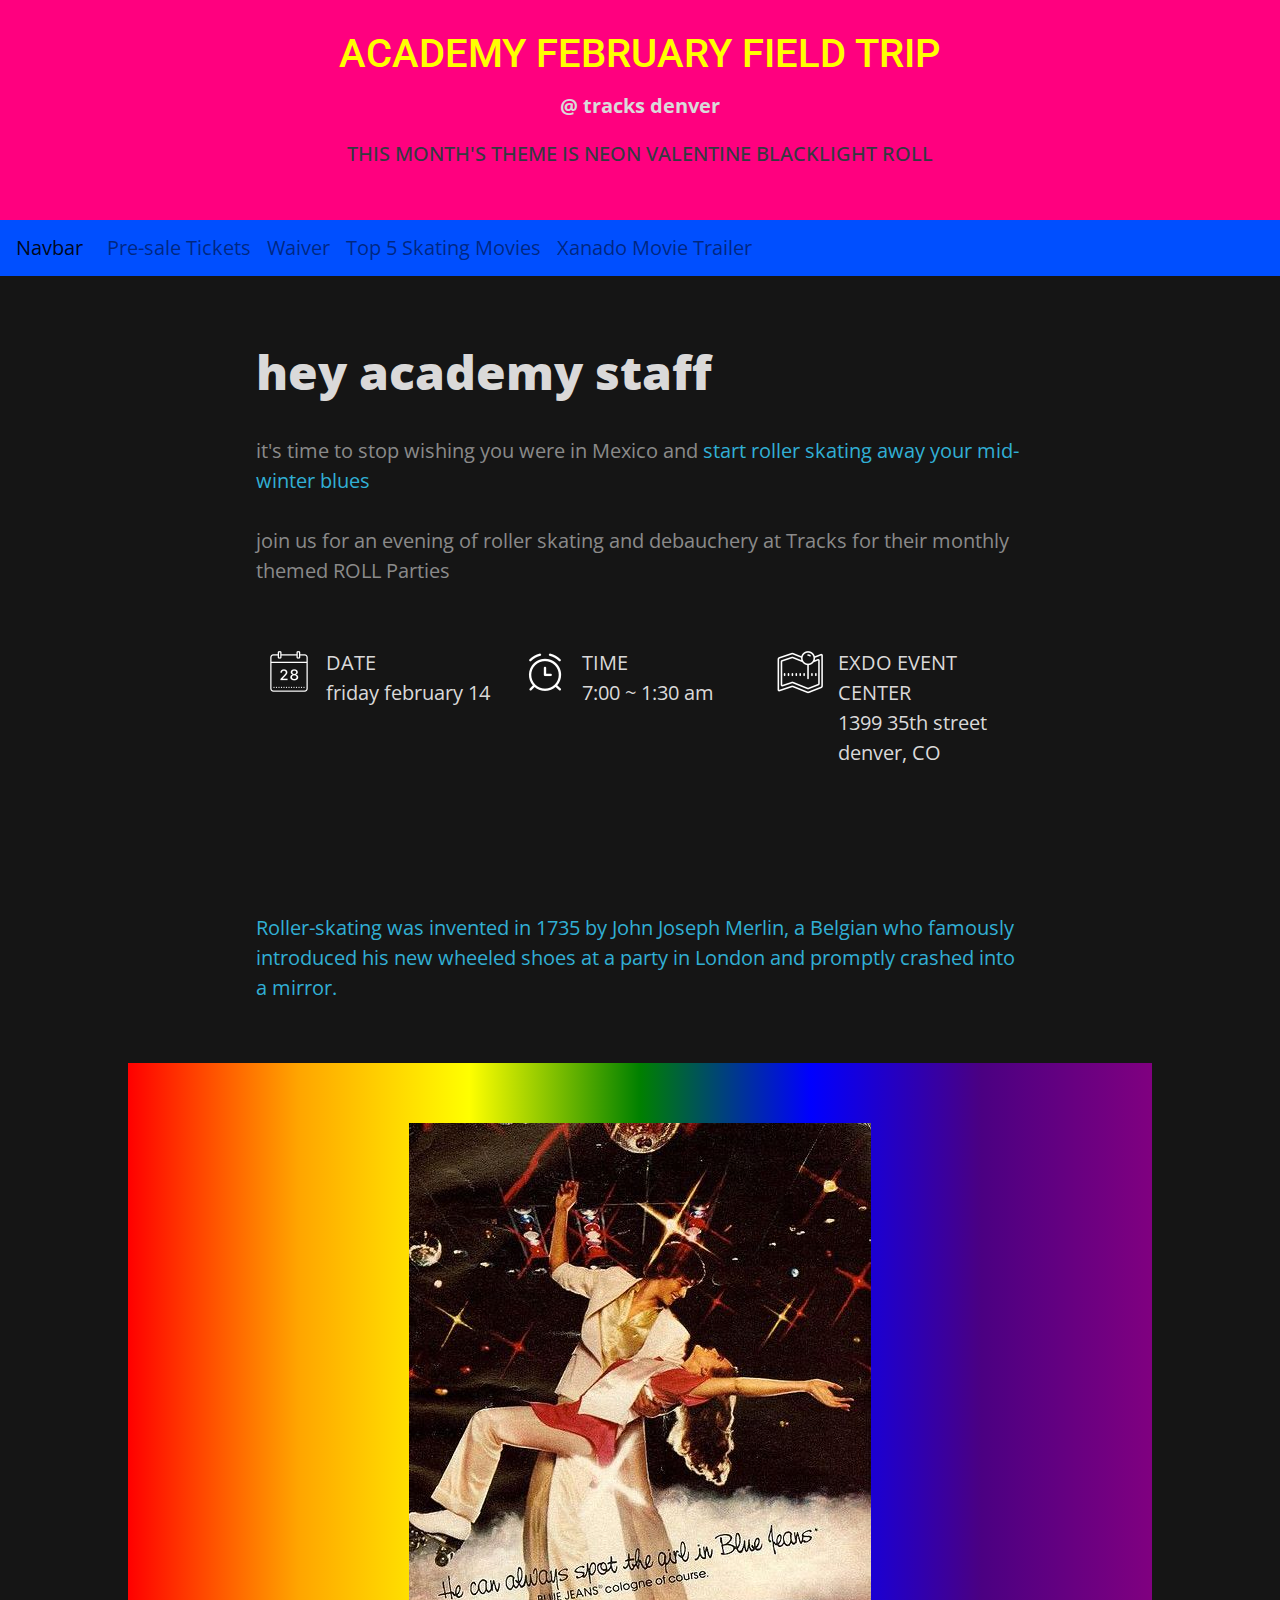
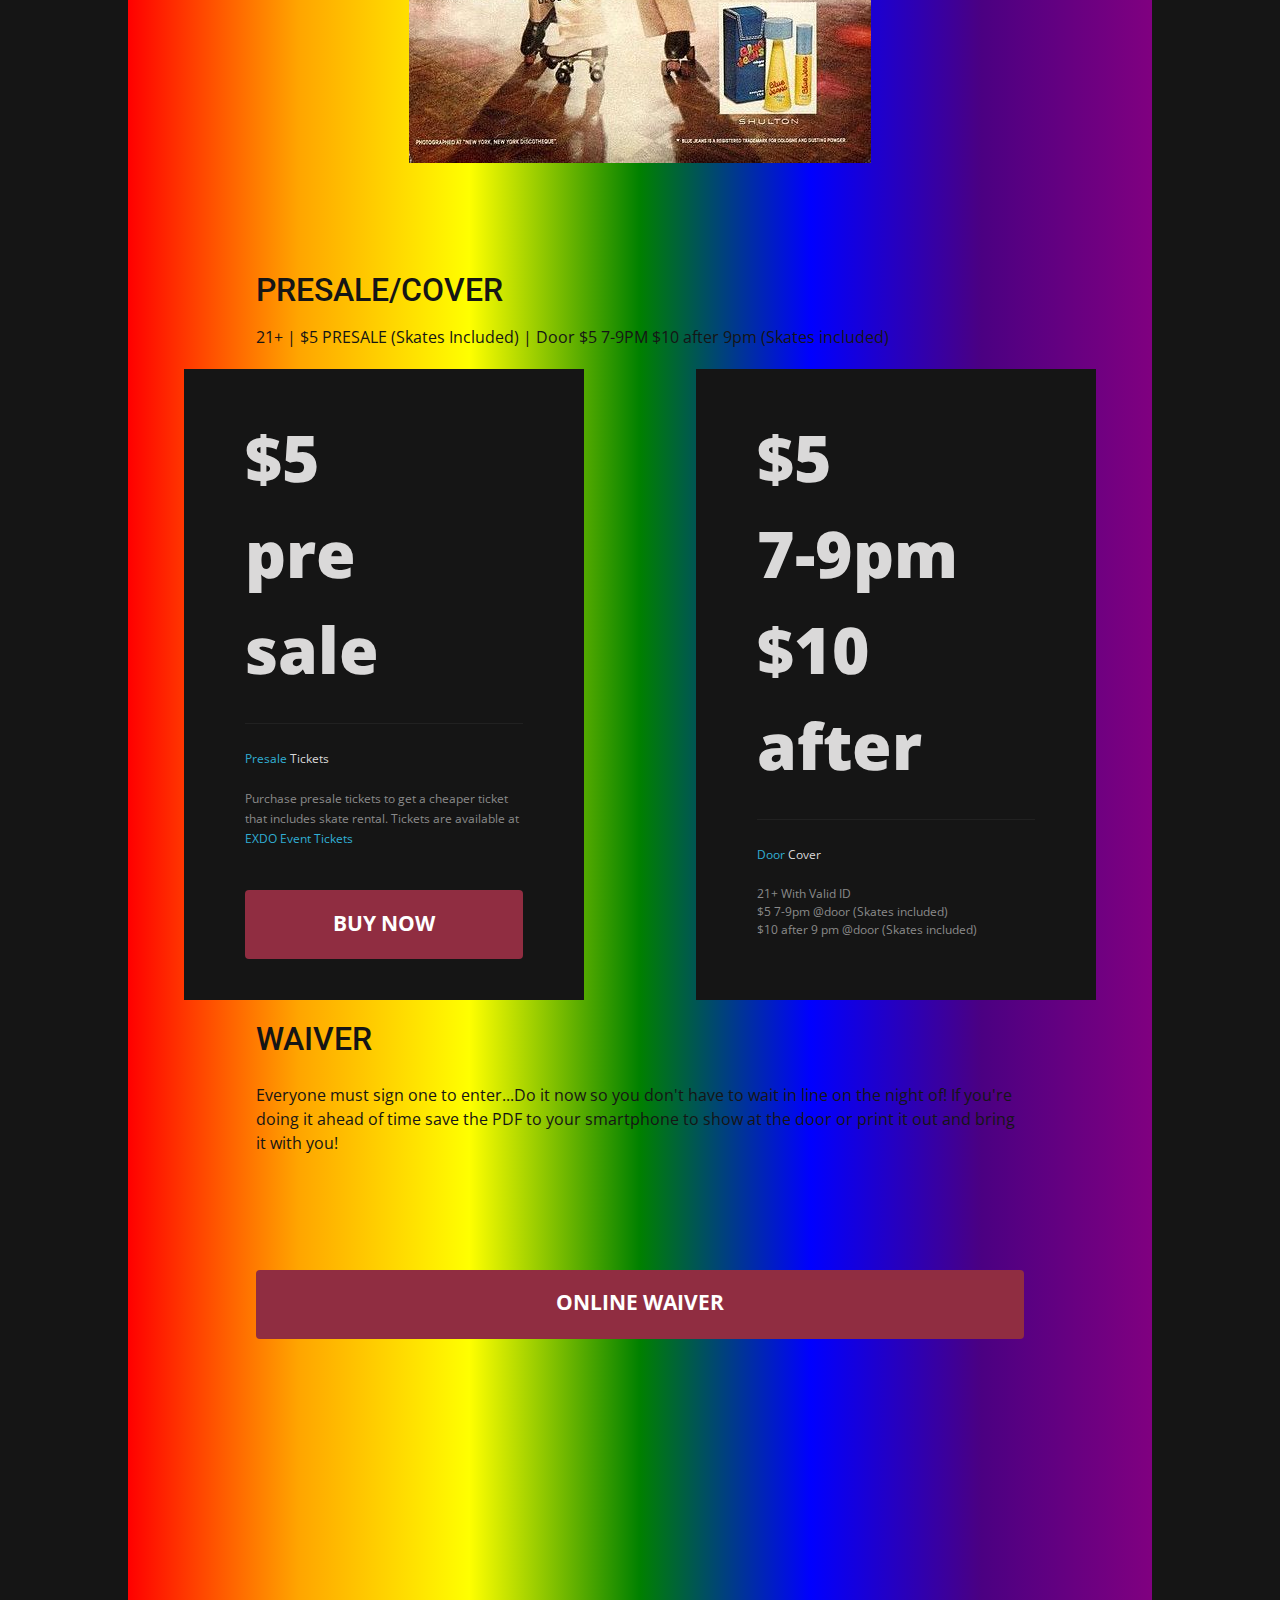
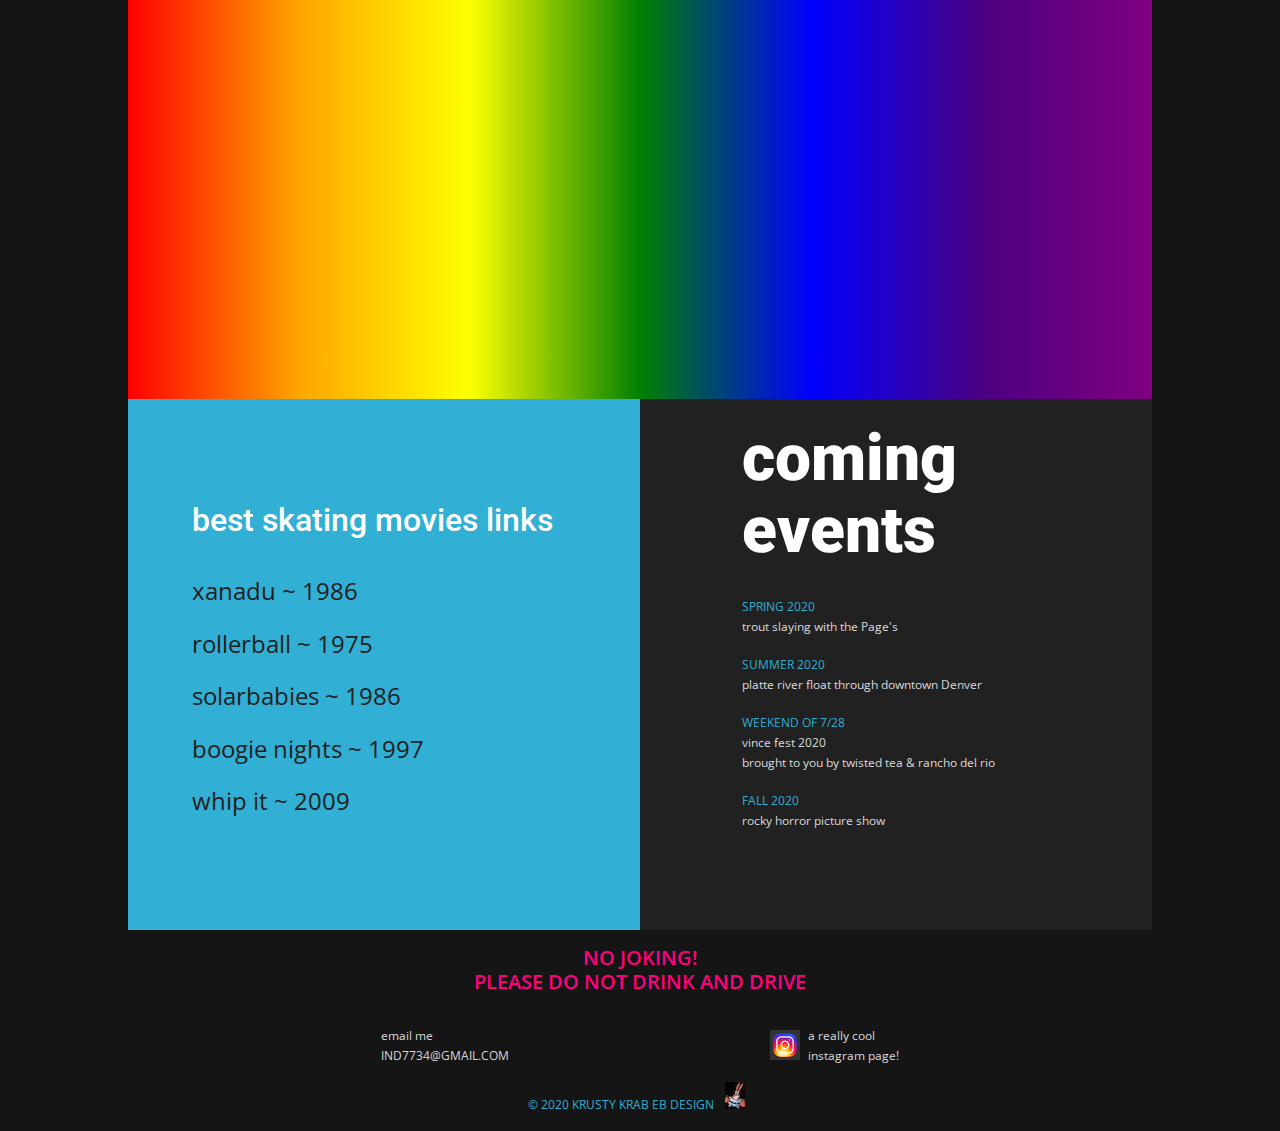
<file: index.html>
<!DOCTYPE html>

<!-----THIS CODE IS AS DIRTY AS MY MOTHER SO STOP LOOKING HERE AND GET BACK TO WORK, OR GO BACK TO STARING AT THE HOTTIES ON GRINDR AND SCRUFF.  SO IF YOU WERE EXPECTING BEST PRACTICES OR NO HARD CODING YOU SHOULD PROBABLY HAVE LOOKED ELSEWHERE -->

<!--Oh, and by the way, Jerry Garcia said choosing the lesser of two evils is still intentionally choosing evil-->

<!-- And another thing, GO PACKERS!-->


<html lang="eng">

<head>
  <title>Academy Field Trip</title>
  <meta name="description" content="Information website for Techtonic Academy February skating party" />
  <meta name="keywords" content="roller skating Tracks roller" />
  <meta name="viewport" content="width=device-width, initial-scale=1, shrink-to-fit=no">
  <!--link to bootStrap-->
  <link rel="stylesheet" href="https://stackpath.bootstrapcdn.com/bootstrap/4.4.1/css/bootstrap.min.css"
    integrity="sha384-Vkoo8x4CGsO3+Hhxv8T/Q5PaXtkKtu6ug5TOeNV6gBiFeWPGFN9MuhOf23Q9Ifjh" crossorigin="anonymous">
  <link rel="stylesheet" href="css/mainStylesheet.css" />
  <!---link to main stylesheet--->
  <meta name="author" content="Tim Indermuehle" />
  <!---link to fonts--->
  <link href="https://fonts.googleapis.com/css?family=Open+Sans:400,600,700|Roboto:400,500,900&display=swap"
    rel="stylesheet">
</head>

<body>
  <header>
    <div class="top-container">
      <h1>ACADEMY FEBRUARY FIELD TRIP</h1>
      <p class=" font-weight-bold pt-3 h5">@ tracks denver</p>
      <p class="blueText h5 p-3 text-dark">THIS MONTH'S THEME IS NEON VALENTINE BLACKLIGHT ROLL </p>
    </div>
    <div id="myHeader">
      <nav class="header navbar navbar-expand-lg navbar-light ">
        <a class="navbar-brand" href="#">Navbar</a>
        <button class="navbar-toggler" type="button" data-toggle="collapse" data-target="#navbarSupportedContent"
          aria-controls="navbarSupportedContent" aria-expanded="false" aria-label="Toggle navigation">
          <span class="navbar-toggler-icon"></span>
        </button>
        <div class="collapse navbar-collapse" id="navbarSupportedContent">
          <ul class="navbar-nav mr-auto">
            <li class="nav-item">
              <a class="nav-link" href="#preSale">Pre-sale Tickets</a>
            </li>
            <li class="nav-item">
              <a class="nav-link" href="#waiver">Waiver</a>
            </li>
            <li class="nav-item">
              <a class="nav-link" href="#bestMovies">Top 5 Skating Movies</a>
            </li>
            <li class="nav-item">
              <a class="nav-link" href="https://www.youtube.com/watch?v=f3nuh0Oul0U " target="blank">Xanado Movie
                Trailer</a>
            </li>
          </ul>
        </div>
      </nav>
    </div>
  </header>
  <main>
    <section id="introSection">
      <p class="largeText">hey academy staff</p>
      <span class="greyText">it's time to stop wishing you were in Mexico and </span>
      <span class="blueText">start roller skating away your mid-winter blues</span> <span class="greyText"><br><br>join
        us for an evening of roller skating and debauchery at Tracks for their monthly themed ROLL Parties</span>
      <div class="flexContainer">
        <div class="icons">
          <img src="/assets/icons8-calendar-28-50.png" alt="">
          <p>DATE<br>friday february 14</p>
        </div>
        <div class="icons">
          <img src="/assets/icons8-alarm-clock-50.png" alt="">
          <p>TIME<br>7:00 ~ 1:30 am</p>
          <p></p>
        </div>
        <div class="icons">
          <img src="/assets/icons8-map-50.png" alt="">
          <p>EXDO EVENT CENTER<br>1399 35th street<br>denver, CO</p>
        </div>
      </div>

    </section>

    <aside id="triviaSection">

      <h2 class="h4">DID YOU KNOW</h2>
      <p>Roller-skating was invented in 1735 by John Joseph Merlin, a Belgian who famously
        introduced his new wheeled
        shoes at a party in London and promptly crashed into a mirror.
      </p>
    </aside>
    <img id="skatePic" src="/assets/30126340690c2570fb660ae47adca165.jpg" class="img-fluid mx-auto d-block"
      alt="Responsive image">
    <div id="preSale">
      <h2>PRESALE/COVER</h2>
      <p>21+ | $5 PRESALE (Skates Included) | Door $5 7-9PM $10 after 9pm (Skates
        included)</p>
    </div>
    <dv id="ticketSaleSection" class="flexContainer">
      <section class="content-section">
        <p class="largeText">$5<br>pre<br>sale</p>
        <div class="spacerLine"></div>
        <span class="blueText">Presale </span><span>Tickets</span>
        <div class="spacer"></div>
        <span class="greyText">Purchase presale tickets to get a cheaper ticket that includes skate rental.
          Tickets are available at</span>
        <a class="blueText" href="">EXDO Event Tickets</a>
        <span></span>
        <a href="https://tickets.exdoevents.com/tc-events/neon-valentine/" target="_blank" class="btn active"
          role="link">BUY NOW</a>
      </section>
      <section class="content-section">
        <p class="largeText">$5<br>7-9pm<br>$10<br>after</p>
        <div class="spacerLine"></div>
        <span class="blueText">Door </span><span>Cover</span>
        <div class="spacer"></div>
        <p class="greyText">21+ With Valid ID</p>
        <p id="waiver" class="greyText">$5 7-9pm @door (Skates included)<br>
          $10 after 9 pm @door (Skates included)</p>
      </section>
    </dv>
    <section id="waiverSection">
      <h2>WAIVER</h2>
      <p>Everyone must sign one to enter...Do it now so you don't have to wait in line on the night of! If you're doing
        it ahead of time save the PDF to your smartphone to show at the door or print it out and bring it with you!</p>
      <a href="https://waiver.smartwaiver.com/w/51967441034a1/web/" target="_blank" class="btn active"
        role="link">ONLINE WAIVER</a>
    </section>
    <!--map section-->
    <div class="map-responsive">
      <!--Google map-->
      <iframe
        src="https://www.google.com/maps/embed?pb=!1m18!1m12!1m3!1d21327.29512670955!2d-104.97096254022773!3d39.7676510767954!2m3!1f0!2f0!3f0!3m2!1i1024!2i768!4f13.1!3m3!1m2!1s0x876c7917e3801849%3A0xbb2b58afbb663b76!2sEXDO!5e0!3m2!1sen!2sus!4v1579401550008!5m2!1sen!2sus"
        width="600" height="450" frameborder="0" style="border:0;" allowfullscreen=""></iframe>
    </div>
    <div id="asideSections" class="flexContainer">
      <aside id="bestMovies">
        <h2>best skating movies links<br></h2>
        <a href="https://www.youtube.com/watch?v=o_F00DeHZlU  " target="_blank">xanadu ~ 1986</a>
        <a href="https://www.youtube.com/watch?v=aVUxK1mNups" target="_blank">rollerball ~ 1975</a>
        <a href="https://www.youtube.com/watch?v=Rw4GR_byjEE" target="_blank">solarbabies ~ 1986</a>
        <a href="https://www.youtube.com/watch?v=pOk0fsMGyck" target="_blank">boogie nights ~ 1997</a>
        <a href="https://www.youtube.com/watch?v=RQGPdXnb2Gg" target="_blank">whip it ~ 2009</a>
      </aside>
      <!---future event section-->
      <aside id="futureEvents">
        <h2 style="	font-size: 4rem;
  font-weight: 900;
  line-height: 4.5rem; padding-bottom: 10%;">coming events</h2>
        <ul>
          <li>
            <p class="blueText">SPRING 2020</p>
            <p>trout slaying with the Page's</p>
          </li>
          <li>
            <p class="blueText">SUMMER 2020</p>
            <p>platte river float through downtown Denver</p>
          </li>
          <li>
            <p class="blueText">WEEKEND OF 7/28</p>
            <p>vince fest 2020</p>
            <p class="rgba(138,138,138,1)">brought to you by twisted tea & rancho del rio</p>
          </li>
          <li>
            <p class="blueText">FALL 2020</p>
            <p>rocky horror picture show</p>
          </li>
        </ul>
      </aside>
    </div>
    </p>
    <footer>
      <p class="h5 text-center" style="font-weight: 600; padding: 1rem 0; ">NO JOKING!<br>PLEASE DO NOT DRINK AND
        DRIVE</p>
      <div class="footerFlexContainer">
        <div class="footerItems">
          <a href="mailto: ind7734@gmail.com">email me<br>IND7734@GMAIL.COM </a>
        </div>
        <div class="footerItems">
          <a href="https://www.instagram.com/bad_backcast/" target="blank"><img src="/assets/icons8-instagram-30.png"
              alt=""><span>a really cool<br>
              instagram page!</span></a>
        </div>
      </div>
      <div class="text-center" id="copyRightInfo">
        <p>&#169 2020 KRUSTY KRAB EB DESIGN</p>
        <img src="/assets/krusty2.jpg">
      </div>
      </>
    </footer>
  </main>
  <!---links to sriptSheets-->
  <script rel="scriptSheet" src="/js/scriptSheet.js"></script>
  <!-- jQuery first, then Popper.js, then Bootstrap JS -->
  <script src="https://code.jquery.com/jquery-3.4.1.slim.min.js"
    integrity="sha384-J6qa4849blE2+poT4WnyKhv5vZF5SrPo0iEjwBvKU7imGFAV0wwj1yYfoRSJoZ+n" crossorigin="anonymous">
  </script>
  <script src="https://cdn.jsdelivr.net/npm/popper.js@1.16.0/dist/umd/popper.min.js"
    integrity="sha384-Q6E9RHvbIyZFJoft+2mJbHaEWldlvI9IOYy5n3zV9zzTtmI3UksdQRVvoxMfooAo" crossorigin="anonymous">
  </script>
  <script src="https://stackpath.bootstrapcdn.com/bootstrap/4.4.1/js/bootstrap.min.js"
    integrity="sha384-wfSDF2E50Y2D1uUdj0O3uMBJnjuUD4Ih7YwaYd1iqfktj0Uod8GCExl3Og8ifwB6" crossorigin="anonymous">
  </script>
</body>

</html>
</file>
<file: css/mainStylesheet.css>
/*---css resets---*/
/*---html5doctor.com Reset Stylesheet
v1.6.1
Last Updated: 2010-09-17
Author: Richard Clark - http://richclarkdesign.com 
Twitter: @rich_clark
*/

html,
body,
div,
span,
object,
iframe,
h1,
h2,
h3,
h4,
h5,
h6,
p,
blockquote,
pre,
abbr,
address,
cite,
code,
del,
dfn,
em,
img,
ins,
kbd,
q,
samp,
small,
strong,
sub,
sup,
var,
b,
i,
dl,
dt,
dd,
ol,
ul,
li,
fieldset,
form,
label,
legend,
table,
caption,
tbody,
tfoot,
thead,
tr,
th,
td,
article,
aside,
canvas,
details,
figcaption,
figure,
footer,
header,
hgroup,
menu,
nav,
section,
summary,
time,
mark,
audio,
video {
	background: transparent;
	border: 0;
	list-style: none;
	margin: 0;
	outline: 0;
	padding: 0;
	vertical-align: baseline;
}

body {
	line-height: 1;
}

article,
aside,
details,
figcaption,
figure,
footer,
header,
hgroup,
menu,
nav,
section {
	display: block;
}

nav ul {
	list-style: none;
}

blockquote:before,
blockquote:after,
q:before,
q:after {
	content: '';
	content: none;
}

a {
	margin: 0;
	padding: 0;
	font-size: 100%;
	vertical-align: baseline;
	background: transparent;
}

/*-----Coolers Color Pallette-----*/
/*Coolors Exported Palette - coolors.co/000000-004fff-31afd4-902d41-ff007f */
/* $color1: ; black */
/*Hex #151515
/* $color6: rgba(33,33,33,1); background grey */
/* $color2: ; royal blue */
/* $color3: ; light blue*/
/* $color4: rgba(144, 45, 65, 1); wine */
/* $color5: rgba(255, 0, 127, 1); pink */
/* $color7: rgba(255,255,255,1) white */
/* $color8: rgba(138,138,138,1) text grey*/
/* $color8: rgb(250, 250, 250)  p span text grey*/

/*--------Google Fonts--------*/
/* font-family: 'Roboto', Helvetica, sans-serif;
font-family: 'Open Sans', Helvetica, sans-serif; */

/*----------HTML and global---------*/
/*---button styling---*/
.btn {
	background-color: rgba(144, 45, 65, 1);
	color: white;
	width: 100%;
	height: 4.3rem;
	font-size: 1.3rem;
	font-weight: 700;
	padding-top: .8em;
	margin-top: 15%;
}

.btn:hover {
	background-color: white;
	color: rgba(144, 45, 65, 1);
}

.largeText {
	font-size: 4rem;
	font-weight: 900;
	line-height: 4.5rem;
}

.blueText {
	color: rgba(49, 175, 212, 1);
	padding: 0 0 10px 0;
}

.greyText {
	color: rgb(138, 138, 138);
}

.wineText {
	color: rgba(144, 45, 65, 1);
}

.blackText {
	color: #151515;
}

/*---grey spacer line---*/
.spacerLine {
	border-bottom: rgba(33, 33, 33, 1) solid 1px;
	margin: 25px 0;
}

.spacer {
	height: 20px;
}

/*---font/text styling---*/
p,
span,
a,
div {
	color: rgb(218, 217, 217);
	font-family: 'Open Sans', Helvetica, sans-serif;
	line-height: 1.25rem;
}

h1,
h2 {
	font-family: 'Roboto', Helvetica, sans-serif;
}

/*----------header-----------*/
/*---sticky header---*/
.top-container {
	background-color: rgba(255, 0, 127, 1);
	color: yellow;
	padding: 30px;
	text-align: center;
}

.content {
	padding: 16px;
}

.sticky {
	position: fixed;
	top: 0;
	width: 100%;
}

.sticky+.content {
	padding-top: 102px;
}

.header {
	background-color: rgba(0, 79, 255, 1);
}

/*---------main---------*/
main {
	background-color: rgba(33, 33, 33, 1);
	border: rgb(255, 255, 255) solid .5rem;
	color: rgb(227, 227, 227);
	font-size: .75rem;
}

/*---intro section---*/
#introSection {
	background-color: rgba(21, 21, 21, 1);
	display: block;
	padding: 20px 12.5%;
}

#introSection .largeText {
	font-size: xxx-large;
	line-height: 3.5rem;
	margin-top: 1em;
	padding-bottom: .75em;
}

.icons {
	display: flex;
	flex-direction: row;
	margin-left: auto;
	margin-right: auto;
	margin-top: 7%;
	padding: .5rem;
	width: 80%;
}

.icons img {
	margin-right: .75rem;
}

/*---trivia section---*/
#triviaSection {
	background-color: rgb(21, 21, 21);
	color: rgba(144, 45, 65, 1);
	line-height: 5em;
	padding: 5em 12.5%;
}

#triviaSection p {
	color: rgba(49, 175, 212, 1);
	padding-top: 1em;
}



/*---presale section---*/
.preSale {
	font-size: .75rem;
	margin: 3em 12.5%;
	width: 75%;
}

h2 {
	color: rgba(138, 138, 138, 1);
}

.preSale h2 {
	font-size: 1.3rem;
	margin-bottom: 5%;
}

.preSale p {
	color: rgba(49, 175, 212, 1);
}

/*---content section---*/
#preSale {
	padding: 4em 12.5% 0;
}

#preSale h2 {
	padding-bottom: 1rem;
}

.content-section {
	background-color: rgb(21, 21, 21);
	color: rgba(255, 255, 255, 1);
	margin: 15% 12.5%;
	padding: 4% 6%;
	width: 75%;
}

.content-section h2 {
	font-size: 1.75rem;
}

/*---waiver---*/
#waiverSection {
	color: rgba(49, 175, 212, 1);
	padding: 0 12.5% 5em;
}

#waiverSection h2 {
	padding: 0 0 .75em;
}

/*---best movies---*/
#bestMovies {
	background-color: rgba(49, 175, 212, 1);
	padding: 10% 0;
}

#bestMovies h2 {
	color: white;
	padding: 0 12.5% 5% 12.5%;
}

#bestMovies a {
	color: rgba(33, 33, 33, 1);
	display: block;
	font-size: 1.5rem;
	font-weight: 00;
	line-height: 2rem;
	list-style-type: none;
	padding: 2% 12.5%;
	text-decoration: none;
}

#bestMovies a:hover {
	background-color: rgba(255, 0, 127, 1);
	color: yellow;

}

/*---map section---*/
.map-responsive {
	height: 0;
	margin: 1em 1em;
	overflow: hidden;
	padding-bottom: 56.25%;
	position: relative;
}

.map-responsive iframe {
	height: 100%;
	left: 0;
	position: absolute;
	top: 0;
	width: 100%;
}

/*---future events---*/
#futureEvents {
	background-color: rgba(33, 33, 33, 1);
	padding: 2em 10%;
}

#futureEvents p {
	padding: 0%;
}

#futureEvents li {
	margin-bottom: 1.5em;
}

/*---footer---*/
footer {
	background-color: rgba(21, 21, 21, 1);
}

footer span {
	display: inline-block;
}

footer p {
	color: rgba(255, 0, 127, 1);
}

footer img {
	padding: 0 .5rem;
}

.footerFlexContainer {
	display: flex;
	justify-content: space-evenly;
	margin: 1rem 0;
}

#copyRightInfo {
	padding-bottom: 1rem;
}

#copyRightInfo p {
	color: rgba(49, 175, 212, 1);
	display: inline-block;
	vertical-align: baseline;
}

footer a:hover,
span a:hover {
	color: rgba(255, 0, 127, 1);
}

/*---media breakpoints---*/
/* Medium devices (tablets, 768px and up)*/
@media (min-width: 768px) {
	main {
		background-image: linear-gradient(to right, red, orange, yellow, green, blue, indigo, purple);
	}

	#introSection .flexContainer {
		display: flex;
		flex-flow: row;
		justify-content: space-around;
	}

	#asideSections {
		display: flex;
		justify-content: space-around;
		flex-direction: row;
	}

	#skatePic {
		padding-top: 5em;
	}

	#preSale p,
	#waiverSection p {
		color: #151515;
		font-size: 1rem;
		line-height: 1.5em;
	}

	#asideSections aside {
		width: 50%;
	}

	#introSection span,
	#triviaSection p,
	nav,
	.icons p {
		font-size: rem;
	}
}

/* Large devices (desktops, 992px and up)*/
@media (min-width: 992px) {
	html {
		background-color: rgba(21, 21, 21, 1);
	}

	main {
		background-image: linear-gradient(to right, red, orange, yellow, green, blue, indigo, purple);
		border-color: black;
		border: 500px;
		margin: 0 10%;
	}

	#introSection .flexContainer {
		display: flex;
		flex-flow: row;
		justify-content: space-around;
	}

	#introSection span,
	#triviaSection p,
	nav,
	.icons p {
		font-size: 1.25rem;
		line-height: 1.5em;
	}

	.icons img {
		height: 50px;
		width: 50px;
	}

	#ticketSaleSection {
		display: flex;
		flex-direction: row;
		justify-content: space-around;
	}

	.content-section {
		margin: 20px;
		padding: 4% 6%;
		width: 400px;
	}

	#preSale p,
	.content-section p {
		line-height: 1.5em;
	}

	#skatePic {
		padding: 5em 0;
	}

	h2 {
		color: #151515;
	}

	#futureEvents h2 {
		color: white;
	}
}
</file>
